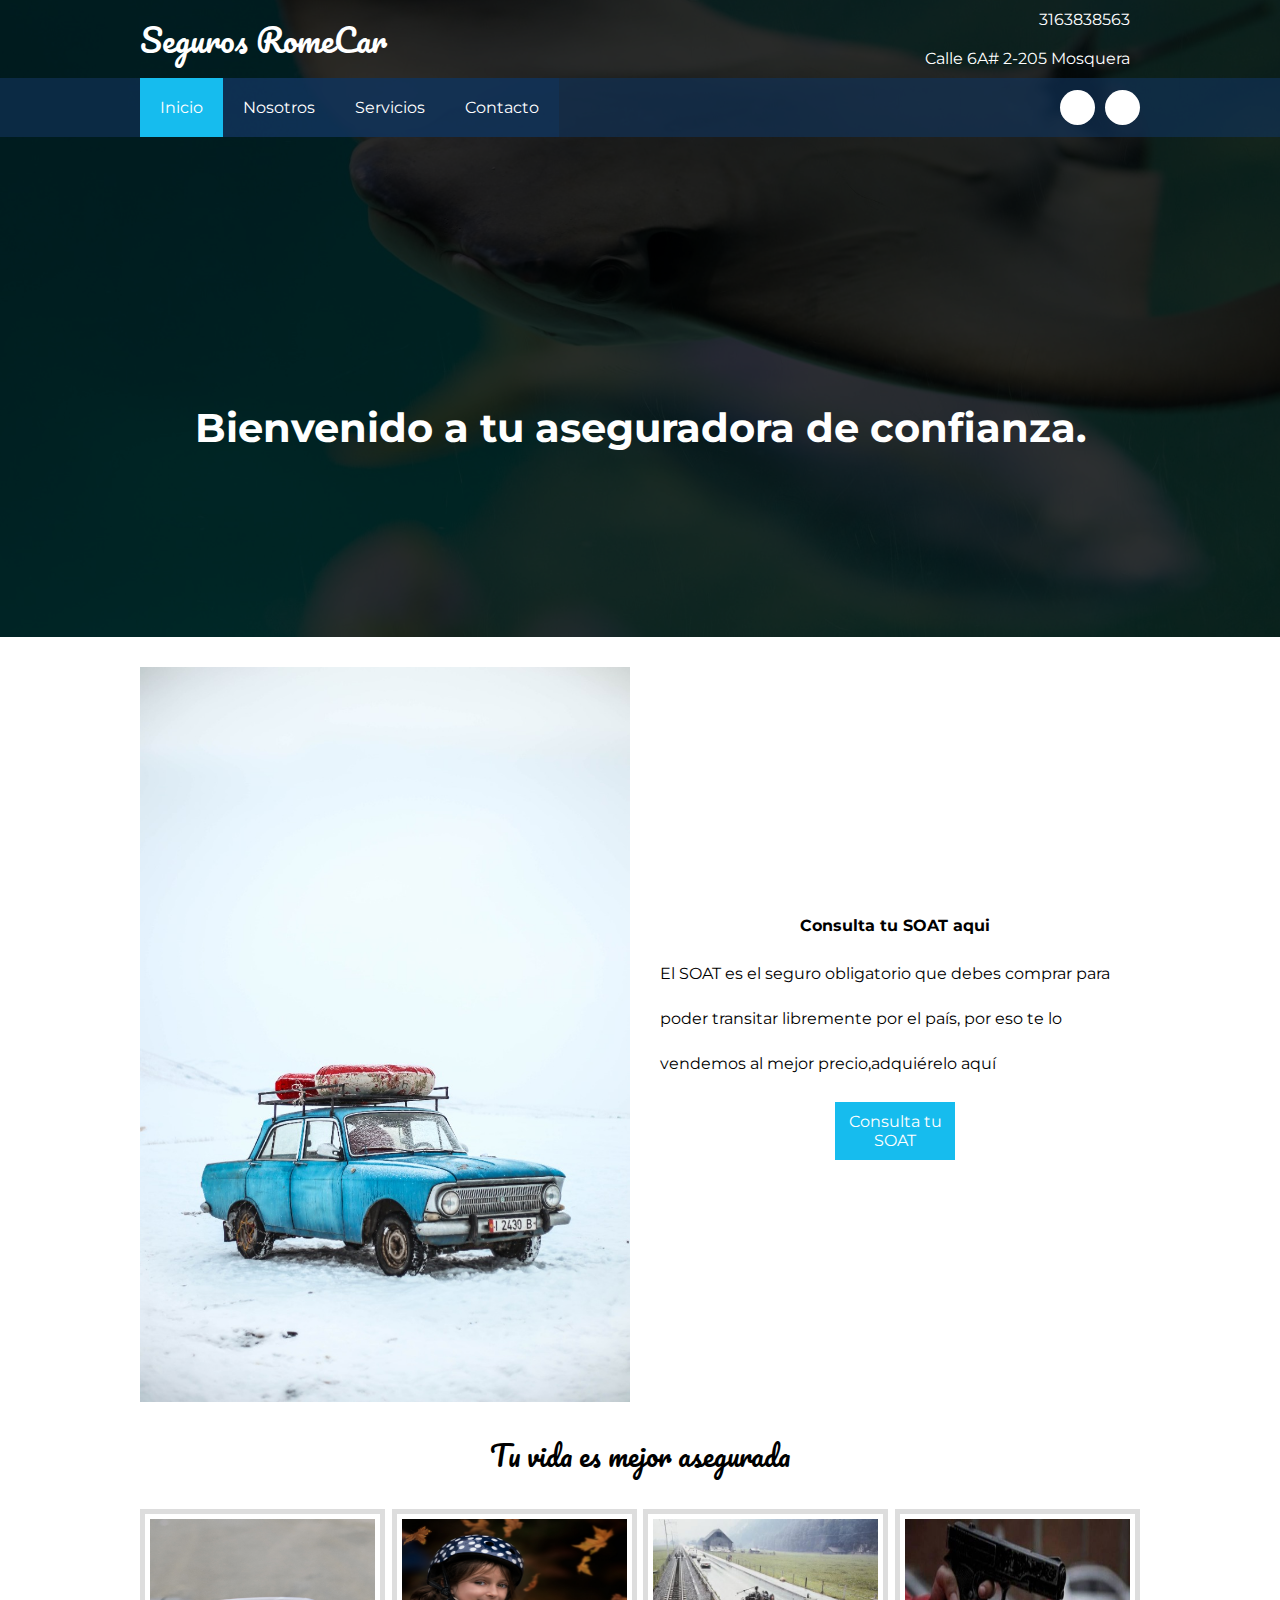
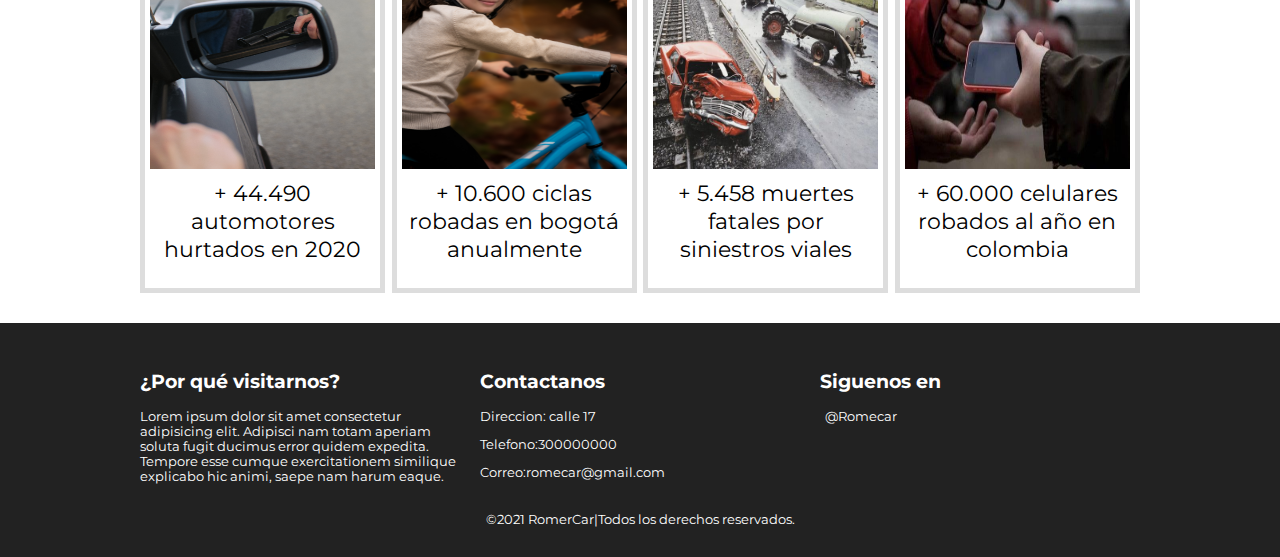
<file: index.html>
<!DOCTYPE html>
<html lang="es">

<head>
    <meta charset="UTF-8">
    <meta http-equiv="X-UA-Compatible" content="IE=edge">
    <meta name="viewport" content="width=device-width, initial-scale=1.0, user-scalable=yes">
    <title>RomerCar</title>
    <link rel="stylesheet" href="css/estilos.css">
    <link href="https://file.myfontastic.com/QLJtL6QdBrAMpRmZiZFPV/icons.css" rel="stylesheet">
</head>

<body>
    <header class="main-header">
        <div class="container container--flex">
            <div class="logo-container column column--50">
                <h1 class="logo"> Seguros RomeCar</h1>
            </div>
            <div class="main-header__contactInfo column column--50">
                <p class="main-header__contactInfo__phone">
                    <span class="icon-whatsapp"> 3163838563</span>
                </p>

                <p class="main-header__contactInfo__location">
                    <span class="icon-location"> Calle 6A# 2-205 Mosquera</span>
                </p>
            </div>
        </div>
        </div>
    </header>
    <nav class="main-nav">
        <div class="container container--flex">
            <span class="icon-menu" id="btnmenu"></span>
            <ul class="menu" id="menu">
                <li class="menu__item"><a href="index.html" class="menu__link menu__link--select">Inicio</a></li>
                <li class="menu__item"><a href="nosotros.html" class="menu__link">Nosotros</a></li>
                <li class="menu__item"><a href="servicios.html" class="menu__link">Servicios</a></li>
                <li class="menu__item"><a href="contacto.html" class="menu__link">Contacto</a></li>
            </ul>
            <div class="social-icon">
                <a href="" class="social-icon__link"><span class="icon-instagram"></span></a>
                <a href="" class="social-icon__link"><span class="icon-facebook-square"></span></a>
            </div>
        </div>
    </nav>

    <section class="banner">
        <img src="img/main.jpeg" alt="" class="banner__img">
        <div class="banner_content"> Bienvenido a tu aseguradora de confianza. </div>
    </section>

    <main class="main">
        <!-- <section class="group group--color">
            <div class="container">
                 <h2 class="main__title">Bienvenido a tu aseguradora de confianza</h2> 
                <div class="main__txt">Lorem ipsum dolor sit amet consectetur adipisicing elit. Aliquid nulla itaque excepturi. Exercitationem facilis cupiditate praesentium ipsam velit? Culpa, enim fuga praesentium officiis sequi provident? Nesciunt repudiandae vitae eaque
                    consectetur!
                </div>
            </div> -->
        </section>
        <section class="main__about__description">
            <div class="container container--flex">
                <div class="column column--50">
                    <img class="img" src="img/car-soat.jpeg" alt="">
                </div>
                <div class="column column--50">
                    <h3 class="column__title">Consulta tu SOAT aqui
                    </h3>
                    <p class="column__txt"> El SOAT es el seguro obligatorio que debes comprar para poder transitar libremente por el país, por eso te lo vendemos al mejor precio,adquiérelo aquí
                    </p>
                    <a href="" class="btn btn__contact">Consulta tu SOAT</a>
                </div>
            </div>
        </section>
        <section class="group today-special">
            <h2 class="group__title">Tu vida es mejor asegurada</h2>
            <div class="container container--flex">
                <div class="column column--50-25">
                    <img src="img/robo-carro1.jpg" alt="" class="today-special__img">
                    <div class="today-special__title"> + 44.490 automotores hurtados en 2020</div>
                    <!--<div class="today-special__price">$100</div> -->
                </div>
                <div class="column column--50-25">
                    <img src="img/robo-cicla.jpg" alt="" class="today-special__img">
                    <div class="today-special__title">+ 10.600 ciclas robadas en bogotá anualmente</div>
                    <!--<div class="today-special__price">1350 ciclas robadas en 2020</div> -->
                </div>
                <div class="column column--50-25">
                    <img src="img/siniestro-carro.jpg" alt="" class="today-special__img">
                    <div class="today-special__title">+ 5.458 muertes fatales por siniestros viales </div>
                    <!--<div class="today-special__price">$100</div> -->
                </div>
                <div class="column column--50-25">
                    <img src="img/robo-celular1.jpg" alt="" class="today-special__img">
                    <div class="today-special__title">+ 60.000 celulares robados al año en colombia</div>
                    <!--<div class="today-special__price">$100</div> -->
                </div>
            </div>
        </section>
    </main>
    <footer class="main-footer">
        <div class="container container--flex">
            <div class="column column--33">
                <h2 class="column::title"> ¿Por qué visitarnos?</h2>
                <p class="column_txt">Lorem ipsum dolor sit amet consectetur adipisicing elit. Adipisci nam totam aperiam soluta fugit ducimus error quidem expedita. Tempore esse cumque exercitationem similique explicabo hic animi, saepe nam harum eaque.</p>
            </div>
            <div class="column column--33">
                <h2 class="column::title">Contactanos</h2>
                <p class="column_txt">Direccion: calle 17</p>
                <p class="column_txt">Telefono:300000000</p>
                <p class="column_txt">Correo:romecar@gmail.com</p>

            </div>
            <div class="column column--33">
                <h2 class="column::title">Siguenos en</h2>
                <p class="column_txt">
                    <a href="" class="icon-instagram">@Romecar</a>
                </p>
            </div>
        </div>
        <div class="copy">©2021 RomerCar|Todos los derechos reservados.</div>
    </footer>
    <script src="js/menu.js"></script>

</body>

</html>
</file>
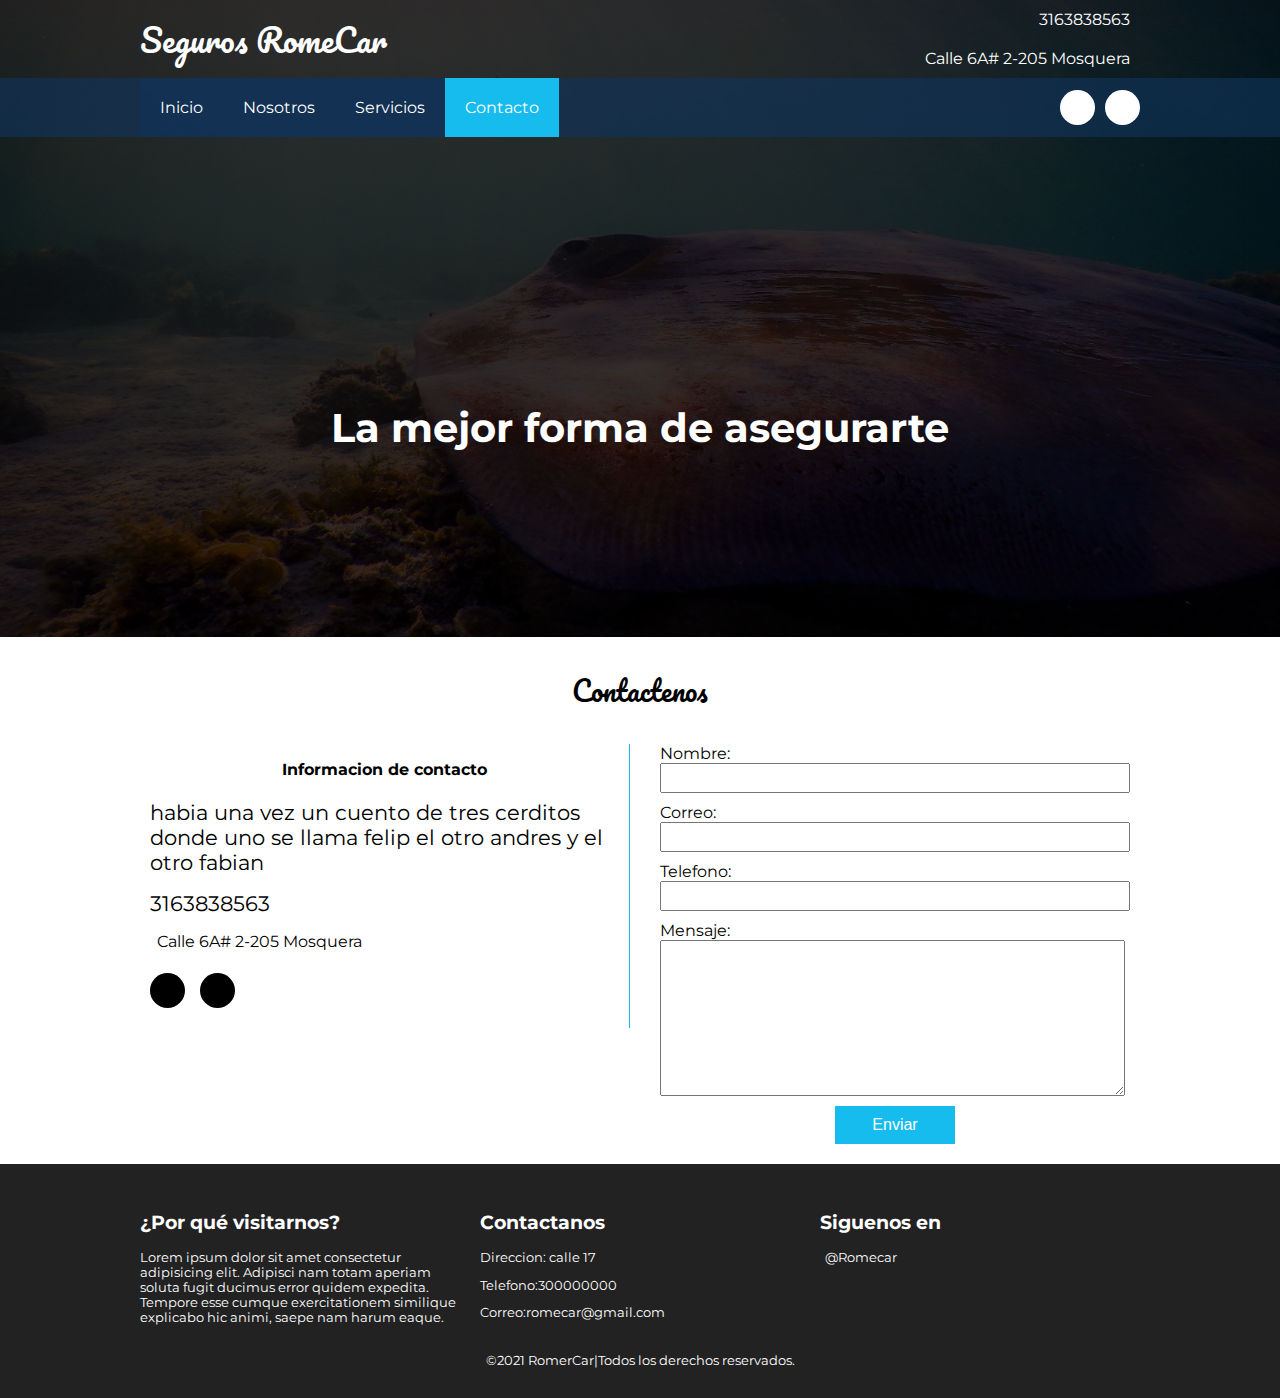
<file: contacto.html>
<!DOCTYPE html>
<html lang="es">

<head>
    <meta charset="UTF-8">
    <meta http-equiv="X-UA-Compatible" content="IE=edge">
    <meta name="viewport" content="width=device-width, initial-scale=1.0, user-scalable=yes">
    <title>Contacto | RomerCar</title>
    <link rel="stylesheet" href="css/estilos.css">
    <link rel="stylesheet" href="css/contacto.css">
    <link href="https://file.myfontastic.com/QLJtL6QdBrAMpRmZiZFPV/icons.css" rel="stylesheet">
</head>

<body>
    <header class="main-header">
        <div class="container container--flex">
            <div class="logo-container column column--50">
                <h1 class="logo"> Seguros RomeCar</h1>
            </div>
            <div class="main-header__contactInfo column column--50">
                <p class="main-header__contactInfo__phone">
                    <span class="icon-whatsapp"> 3163838563</span>
                </p>

                <p class="main-header__contactInfo__location">
                    <span class="icon-location"> Calle 6A# 2-205 Mosquera</span>
                </p>
            </div>
        </div>
        </div>
    </header>
    <nav class="main-nav">
        <div class="container container--flex">
            <span class="icon-menu" id="btnmenu"></span>
            <ul class="menu" id="menu">
                <li class="menu__item"><a href="index.html" class="menu__link ">Inicio</a></li>
                <li class="menu__item"><a href="nosotros.html" class="menu__link">Nosotros</a></li>
                <li class="menu__item"><a href="servicios.html" class="menu__link">Servicios</a></li>
                <li class="menu__item"><a href="contacto.html" class="menu__link menu__link--select">Contacto</a></li>
            </ul>
            <div class="social-icon">
                <a href="" class="social-icon__link"><span class="icon-instagram"></span></a>
                <a href="" class="social-icon__link"><span class="icon-facebook-square"></span></a>
            </div>
    </nav>

    <section class="banner">
        <img src="img/manta.jpeg" alt="" class="banner__img">
        <div class="banner_content"> La mejor forma de asegurarte </div>
    </section>


    <main class="main">
        <section class="group contact">
            <h2 class="group__title">Contactenos</h2>
            <div class="container container--flex">
                <div class="contact-information column column--50">
                    <h3 class="column__title"> Informacion de contacto</h3>
                    <p class="column__txt"><span class="icon-">habia una vez un cuento de tres cerditos donde uno se llama felip el otro andres y el otro fabian 
                    </span></p>
                    <p class="column__txt"><span class="icon-phone"> 3163838563</span></p>
                    <p class="column__txt"><span class="icon-location"></span>Calle 6A# 2-205 Mosquera</p>

                    <div class="social-icon">
                        <a href="" class="social-icon__link"><span class="icon-instagram"></span></a>
                        <a href="" class="social-icon__link"><span class="icon-facebook-square"></span></a>
                    </div>
                </div>
                <form action="" method="post" class="formulario column column--50">
                    <label for="" class="formulario__label">Nombre:</label>
                    <input type="text" class="formulario__input-txt" name="nombre">
                    <label for="" class="formulario__label">Correo:</label>
                    <input type="text" class="formulario__input-txt" name="correo">
                    <label for="" class="formulario__label">Telefono:</label>
                    <input type="text" class="formulario__input-txt" name="telefono">
                    <label for="" class="formulario__label">Mensaje:</label>
                    <textarea name="mensaje" id="" cols="30" rows="10" class="fomulario__textarea"></textarea>
                    <input type="submit" class="btn formulario__btn" value="Enviar">


                </form>

            </div>


        </section>


    </main>

    <footer class="main-footer">
        <div class="container container--flex">
            <div class="column column--33">
                <h2 class="column::title"> ¿Por qué visitarnos?</h2>
                <p class="column_txt">Lorem ipsum dolor sit amet consectetur adipisicing elit. Adipisci nam totam aperiam soluta fugit ducimus error quidem expedita. Tempore esse cumque exercitationem similique explicabo hic animi, saepe nam harum eaque.</p>
            </div>
            <div class="column column--33">
                <h2 class="column::title">Contactanos</h2>
                <p class="column_txt">Direccion: calle 17</p>
                <p class="column_txt">Telefono:300000000</p>
                <p class="column_txt">Correo:romecar@gmail.com</p>

            </div>
            <div class="column column--33">
                <h2 class="column::title">Siguenos en</h2>
                <p class="column_txt">
                    <a href="" class="icon-instagram">@Romecar</a>
                </p>
            </div>
        </div>
        <div class="copy">©2021 RomerCar|Todos los derechos reservados.</div>
    </footer>
    <script src="js/menu.js"></script>

</body>

</html>
</file>
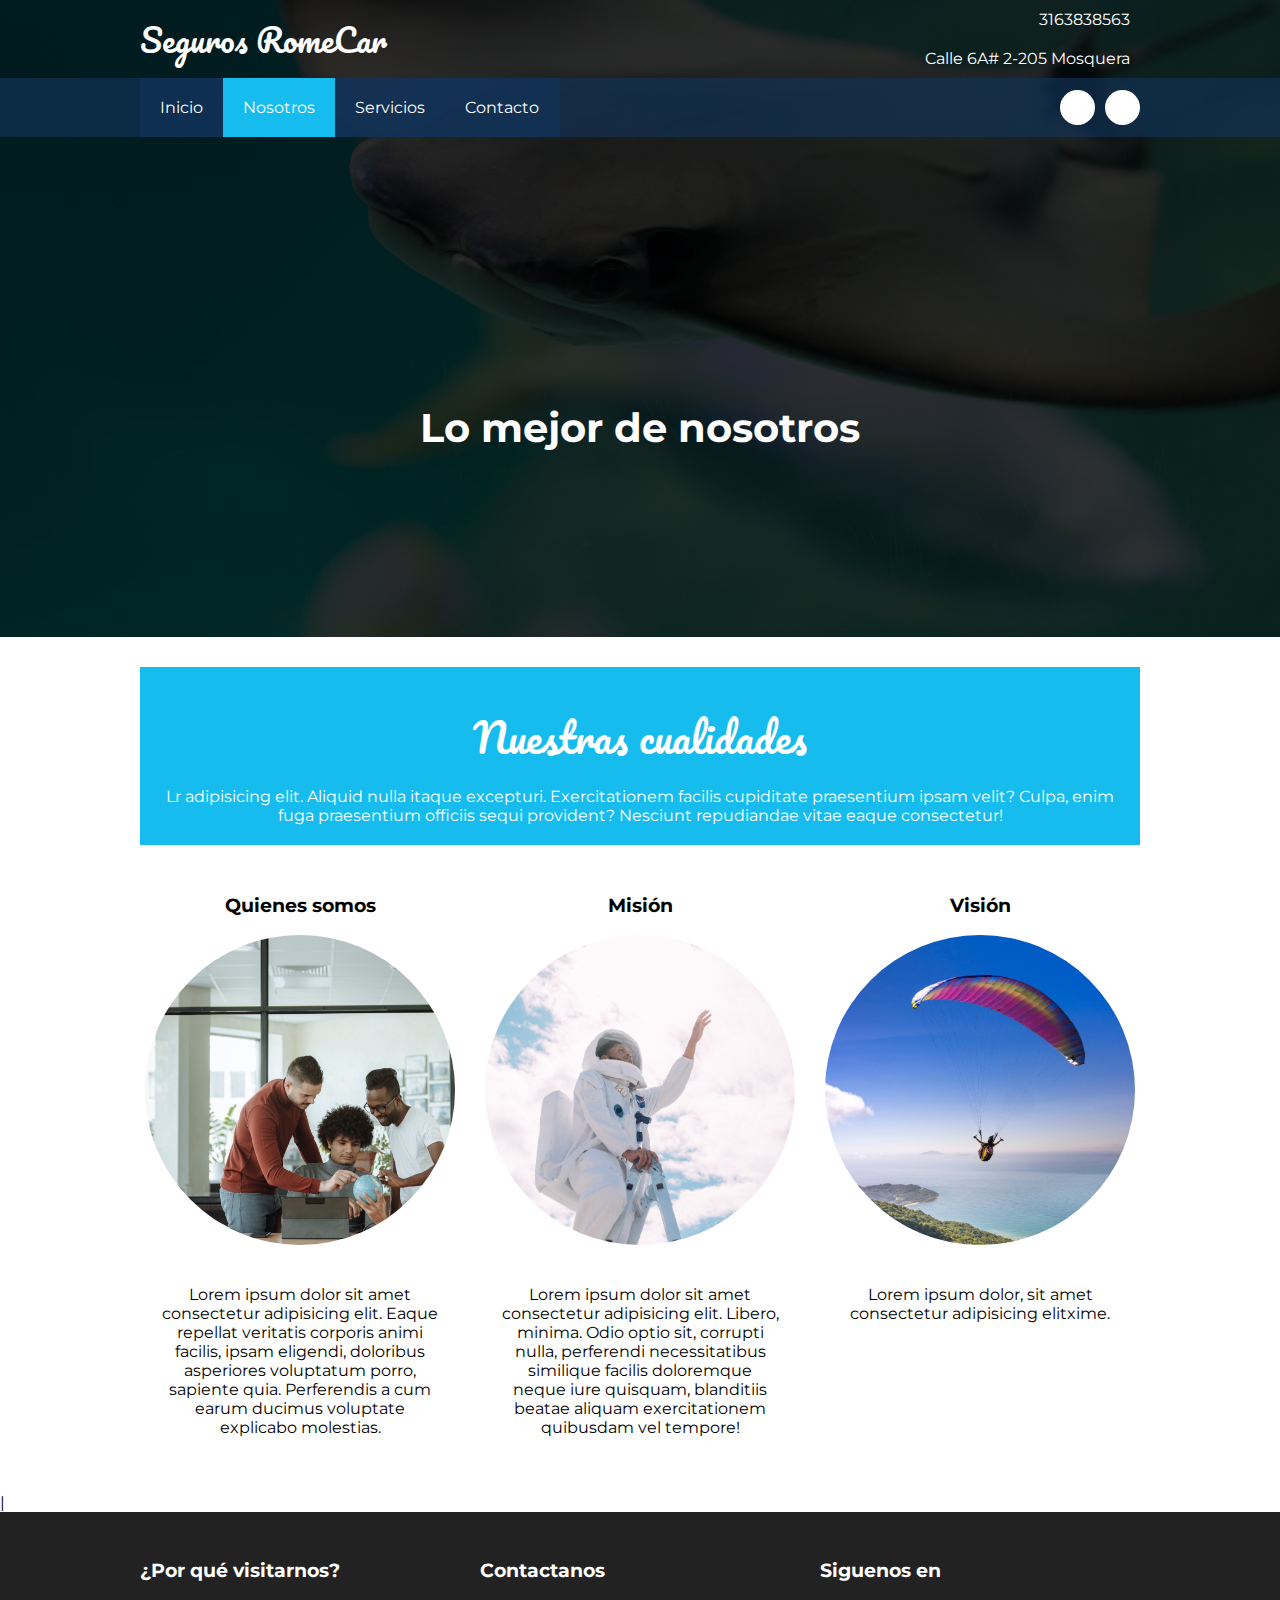
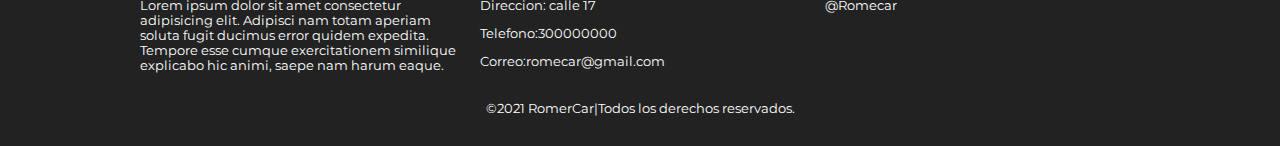
<file: nosotros.html>
<!DOCTYPE html>
<html lang="es">

<head>
    <meta charset="UTF-8">
    <meta http-equiv="X-UA-Compatible" content="IE=edge">
    <meta name="viewport" content="width=device-width, initial-scale=1.0, user-scalable=yes">
    <title>Nosotros|RomerCar</title>
    <link rel="stylesheet" href="css/estilos.css">
    <link rel="stylesheet" href="css/nosotros.css">
    <link href="https://file.myfontastic.com/QLJtL6QdBrAMpRmZiZFPV/icons.css" rel="stylesheet">
</head>

<body>
    <header class="main-header">
        <div class="container container--flex">
            <div class="logo-container column column--50">
                <h1 class="logo"> Seguros RomeCar</h1>
            </div>
            <div class="main-header__contactInfo column column--50">
                <p class="main-header__contactInfo__phone">
                    <span class="icon-whatsapp"> 3163838563</span>
                </p>

                <p class="main-header__contactInfo__location">
                    <span class="icon-location"> Calle 6A# 2-205 Mosquera</span>
                </p>
            </div>
        </div>
        </div>
    </header>
    <nav class="main-nav">
        <div class="container container--flex">
            <span class="icon-menu" id="btnmenu"></span>
            <ul class="menu" id="menu">
                <li class="menu__item"><a href="index.html" class="menu__link">Inicio</a></li>
                <li class="menu__item"><a href="nosotros.html" class="menu__link menu__link--select" class="menu__link">Nosotros</a></li>
                <li class="menu__item"><a href="servicios.html" class="menu__link">Servicios</a></li>
                <li class="menu__item"><a href="contacto.html" class="menu__link">Contacto</a></li>
            </ul>
            <div class="social-icon">
                <a href="" class="social-icon__link"><span class="icon-instagram"></span></a>
                <a href="" class="social-icon__link"><span class="icon-facebook-square"></span></a>
            </div>
        </div>
    </nav>

    <section class="banner">
        <img src="img/main.jpeg" alt="" class="banner__img">
        <div class="banner_content"> Lo mejor de nosotros </div>
    </section>

    <main class="main">
        <section class="group group--color">
            <div class="container">
                <h2 class="main__title">Nuestras cualidades</h2>
                <div class="main__txt">Lr adipisicing elit. Aliquid nulla itaque excepturi. Exercitationem facilis cupiditate praesentium ipsam velit? Culpa, enim fuga praesentium officiis sequi provident? Nesciunt repudiandae vitae eaque consectetur!
                </div>
            </div>
        </section>
        <section class="group our-team">

            <div class="container container--flex">
                <div class="column column--33">
                    <h3 class="out-team__title">Quienes somos</h3>
                    <img src="img/quienes-somos.jpg" alt="" class="our-team__img">
                    <p class="our-team__txt">Lorem ipsum dolor sit amet consectetur adipisicing elit. Eaque repellat veritatis corporis animi facilis, ipsam eligendi, doloribus asperiores voluptatum porro, sapiente quia. Perferendis a cum earum ducimus voluptate explicabo molestias.</p>
                </div>
                <div class="column column--33">
                    <h3 class="out-team__title">Misión</h3>
                    <img src="img/mision.jpg" alt="" class="our-team__img">
                    <p class="our-team__txt">Lorem ipsum dolor sit amet consectetur adipisicing elit. Libero, minima. Odio optio sit, corrupti nulla, perferendi necessitatibus similique facilis doloremque neque iure quisquam, blanditiis beatae aliquam exercitationem quibusdam
                        vel tempore!</p>
                </div>
                <div class="column column--33">
                    <h3 class="out-team__title">Visión</h3>
                    <img src="img/vision.jpg" alt="" class="our-team__img">
                    <p class="our-team__txt">Lorem ipsum dolor, sit amet consectetur adipisicing elitxime.</p>
                </div>
            </div>



        </section>
        |
    </main>

    <footer class="main-footer">
        <div class="container container--flex">
            <div class="column column--33">
                <h2 class="column::title"> ¿Por qué visitarnos?</h2>
                <p class="column_txt">Lorem ipsum dolor sit amet consectetur adipisicing elit. Adipisci nam totam aperiam soluta fugit ducimus error quidem expedita. Tempore esse cumque exercitationem similique explicabo hic animi, saepe nam harum eaque.</p>
            </div>
            <div class="column column--33">
                <h2 class="column::title">Contactanos</h2>
                <p class="column_txt">Direccion: calle 17</p>
                <p class="column_txt">Telefono:300000000</p>
                <p class="column_txt">Correo:romecar@gmail.com</p>

            </div>
            <div class="column column--33">
                <h2 class="column::title">Siguenos en</h2>
                <p class="column_txt">
                    <a href="" class="icon-instagram">@Romecar</a>
                </p>
            </div>
        </div>
        <div class="copy">©2021 RomerCar|Todos los derechos reservados.</div>
    </footer>
    <script src="js/menu.js"></script>

</body>

</html>
</file>
<file: css/estilos.css>
@import url('https://fonts.googleapis.com/css2?family=Montserrat:wght@400;700&family=Pacifico&display=swap');
* {
    box-sizing: border-box;
}

body {
    font-family: 'Montserrat', sans-serif;
    margin: 0;
}


/*------------------Estilos base---------------*/

img {
    display: block;
    width: 100%;
    max-width: 100%;
}

.container {
    width: 100%;
    margin: auto;
}

.container--flex {
    display: flex;
    flex-wrap: wrap;
    justify-content: space-between;
    align-items: center;
}

.column {
    width: 100%;
}


/*--------------Estilos de header---------*/

.main-header {
    width: 100%;
}

.logo {
    font-size: 2em;
    background: rgba(17, 51, 89, .65);
    color: white;
    padding: 20px;
    font-family: 'Pacifico', cursive;
    font-weight: 100;
    margin: 0;
}

.main-header__contactInfo__phone {
    background: #16bcee;
    color: white;
    margin: 0 auto;
    padding: 10px;
}

.main-header__contactInfo__location {
    margin: 0 auto;
    padding: 10px;
}

.main-header [class*="icon-"]:before {
    position: relative;
    top: 2px;
    right: 5px;
}


/*--------------Estilos de menú---------*/

.main-nav {
    width: 100%;
    position: relative;
    z-index: 2000;
    padding: 10px;
}

.icon-menu {
    display: block;
    color: white;
    border: 1px solid white;
    border-radius: 3px;
    width: 40px;
    height: 40px;
    line-height: 45px;
    text-align: center;
    cursor: pointer;
    font-size: 1.5em;
}

.social-icon {
    display: flex;
    justify-content: center;
}

.icon-instagram::before {
    position: relative;
    top: 2px;
}

.social-icon [class*="icon-"] {
    color: blck;
    margin-left: 10px;
    display: flex;
    justify-content: center;
    align-items: center;
    font-size: 1.3em;
    width: 35px;
    height: 35px;
    background: white;
    border-radius: 50%;
}

.social-icon__link {
    text-decoration: none;
    display: flex;
    justify-content: end;
}

.menu {
    position: absolute;
    top: 60px;
    left: 0;
    width: 100%;
    background: rgba(17, 51, 89, .65);
    padding: 0;
    margin: 0;
    list-style: none;
    text-align: center;
    height: 0;
    overflow: hidden;
    transition: 1s;
}

.menu__link {
    display: block;
    padding: 15px;
    color: white;
    text-decoration: none;
}

.menu__link:hover {
    background: #16bcee;
}

.menu__link--select {
    background: #16bcee;
}

.mostrar {
    height: 200px;
}


/*--------------Estilos de banner---------*/

.banner {
    margin-top: -55px;
    position: relative;
}

.banner:before {
    content: '';
    position: absolute;
    width: 100%;
    height: 100%;
    background: rgba(0, 0, 0, 0.8);
    z-index: 1000;
    top: 0;
}

.banner__img {
    width: 100%;
    height: 500px;
    object-fit: fill;
}

.banner_content {
    width: 90%;
    color: white;
    text-align: center;
    position: absolute;
    z-index: 1500;
    top: 50%;
    left: 50%;
    transform: translateX(-50%) translateY(-50%);
    font-size: 1.5em;
    font-weight: bold;
}


/*------------------Estilos principales---------------*/

.group--color .container {
    background: #16bcee;
    color: white;
    padding: 10px;
    text-align: center;
}

.main__title {
    margin: 15px 0;
    font-size: 1.8em;
    font-family: 'Pacifico', cursive;
    font-weight: 50;
}

.column__title {
    font-size: 1.3em;
    text-align: center;
}

.main__about__description .column:nth-child(2) {
    padding: 10px;
}

.btn {
    display: block;
    text-align: center;
    text-decoration: none;
    width: 120px;
    background: #16bcee;
    color: white;
    padding: 10px;
    margin: 10px auto;
}

.group__title {
    font-family: 'Pacifico', cursive;
    text-align: center;
    font-weight: 10;
    font-size: 1.7em;
    margin: 30px;
}

.today-special .column {
    margin-bottom: 30px;
}

.today-special__img {
    margin: auto;
    max-width: 350px;
}

.today-special__title {
    text-align: center;
    font-size: 1.3em;
    padding-top: 10px;
    padding-bottom: 20px;
}

.today-special__price {
    text-align: center;
    font-size: 1.5em;
    color: #16bcee;
    font-weight: bold;
}


/*------------------Estilos principales---------------*/

.main-footer {
    background: #222;
    color: white;
    padding: 10px;
    padding-top: 20px;
    padding-bottom: 20px;
    font-size: .8em;
}

.main-footer [class*="icon-"] {
    color: white;
    text-decoration: none;
    margin-left: 5px;
}

.main-footer [class*="icon-"]::before {
    position: relative;
    top: 3px;
    right: 5px;
}

.copy {
    text-align: center;
    margin: auto;
    margin-top: 15px;
}


/*------------------Estilos principales---------------*/

@media screen and (min-width:480px) {
    .logo {
        color: white;
        background: none;
    }
    .main-header__contactInfo {
        text-align: right;
    }
    .main-header__contactInfo__phone {
        background: none;
    }
    .main-header__contactInfo__location {
        color: white;
    }
    .main-nav {
        background: rgba(17, 51, 89, .65);
    }
    .banner {
        margin-top: -200px;
        z-index: -1000;
    }
    .banner_content {
        font-size: 2em;
        top: 70%;
    }
    .column--50 {
        width: 49%;
    }
    .column--50-25 {
        width: 49%;
    }
    .main-foter .container--flex {
        align-items: flex-start;
    }
    .column--33 {
        width: 32%;
    }
    .today-special .column {
        border: 5px solid #ddd;
        padding: 5px;
    }
    .today-special__img {
        height: 250px;
        object-fit: fill;
    }
    .main-footer .container--flex {
        align-items: flex-start;
    }
}

@media screen and (min-width:768px) {
    .main__title {
        font-size: 2.2em;
    }
    .main__about__description {
        margin-top: 30px;
    }
    .main__about__description .column--50:nth-child(2) {
        font-size: 1em;
    }
    .main__about__description .column--50:nth-child(2) .column__txt {
        line-height: 30px;
    }
    .column--50-25 {
        width: 24.5%;
    }
    .column__title {
        font-size: 1em;
    }
    .group__title {
        font-size: 2.2;
    }
}

@media screen and (min-width:1024px) {
    .container {
        width: 1000px;
    }
    .logo {
        font-size: 2em;
        padding: 0;
    }
    .main-header__contactInfo__phone,
    .main-header__contactInfo__location {
        padding-right: o;
        font-size: 1.15;
    }
    .main-nav {
        padding: 0;
    }
    .banner_content {
        font-size: 2.5em;
    }
    .icon-menu {
        display: none;
    }
    .menu {
        display: flex;
        position: static;
        height: auto;
        width: auto;
    }
    .menu__link {
        padding: 20px;
    }
    .group--color .container {
        margin-top: 30px;
        margin-bottom: 30px;
        padding: 20px;
    }
    .main__title {
        font-size: 2.5em;
    }
    .main__about__description .column--50:nth-child(2) .column__txt {
        line-height: 45px;
    }
    .today-special__title {
        font-size: 1.4em;
    }
    .today-special__price {
        font-size: 1.8em;
    }
    .main-footer {
        padding-top: 30px;
        padding-bottom: 30px;
    }
    .banner__img {
        height: 700px;
    }
}

@media screen and (min-width:1600px) {
    .container {
        width: 1400px;
    }
    .main__about__description .column:nth-child(1) .img {
        width: 100%;
        height: 350px;
        object-fit: cover;
    }
    .today-special__img {
        height: 300px;
    }
    .banner__img {
        height: 800px;
    }
}
</file>
<file: css/contacto.css>
.contact-information {
    padding: 10px;
    padding-top: 0;
    margin-bottom: 30px;
    border-bottom: 1px solid #16bcee;
}

.contac-information .column__title {
    font-family: 'pacifico', cursive;
    font-weight: 100;
}

.contact-information [class*="icon-"] {
    font-size: 1.3em;
    margin-right: 7px;
    position: relative;
    top: 5px;
}

.contact-information .social-icon {
    justify-content: flex-start;
    margin-bottom: 15px;
}

.contact-information .social-icon [class*="icon-"] {
    background: black;
    color: white;
    margin-left: 0px;
    margin-right: 15px;
}

.formulario {
    padding: 10px;
    padding-top: 0;
}

.formularo__label,
.formulario__input-txt,
.fomulario__textarea {
    display: block;
    width: 100%;
}

.formulario__input-txt {
    padding-top: 10px;
    margin-bottom: 10px;
}

.fomulario__textarea {
    min-height: 100px;
    min-width: 99%;
    max-width: 99%;
    max-height: 200px;
}

.formulario__btn {
    border: none;
    cursor: pointer;
    font-size: 1em;
}

.contact .container--flex {
    align-items: flex-start;
}

@media screen and (min-width:480px) {
    .contact-information {
        border-right: 1px solid #16bcee;
        border-bottom: none;
    }
}
</file>
<file: css/nosotros.css>
@import url('https://fonts.googleapis.com/css2?family=Montserrat:wght@400;700&family=Pacifico&display=swap');
.our-team {
    text-align: center;
    margin-bottom: 20px;
}

.our-team .container--flex {
    align-items: flex-start;
}

.our-team__title {
    font-family: 'Pacifico', cursive;
    color: #16bcee;
    font-weight: bold;
    font-size: 1.8em;
    margin-bottom: 10px;
}

.our-team__img {
    width: 200px;
    height: 200px;
    object-fit: cover;
    border-radius: 50%;
    margin: auto;
    margin-bottom: 20px;
}

.our-team__txt {
    padding: 20px;
}

@media screen and (min-width:480px) {
    .our-team__img {
        width: 150px;
        height: 150px;
    }
}

@media screen and (min-width:768px) {
    .our-team__img {
        width: 220px;
        height: 220px;
    }
}

@media screen and (min-width:1024px) {
    .our-team__img {
        width: 310px;
        height: 310px;
    }
    .our-team__title {
        font-size: 2.1em;
    }
}

@media screen and (min-width:1600px) {
    .our-team__img {
        width: 420px;
        height: 420px;
    }
}
</file>
